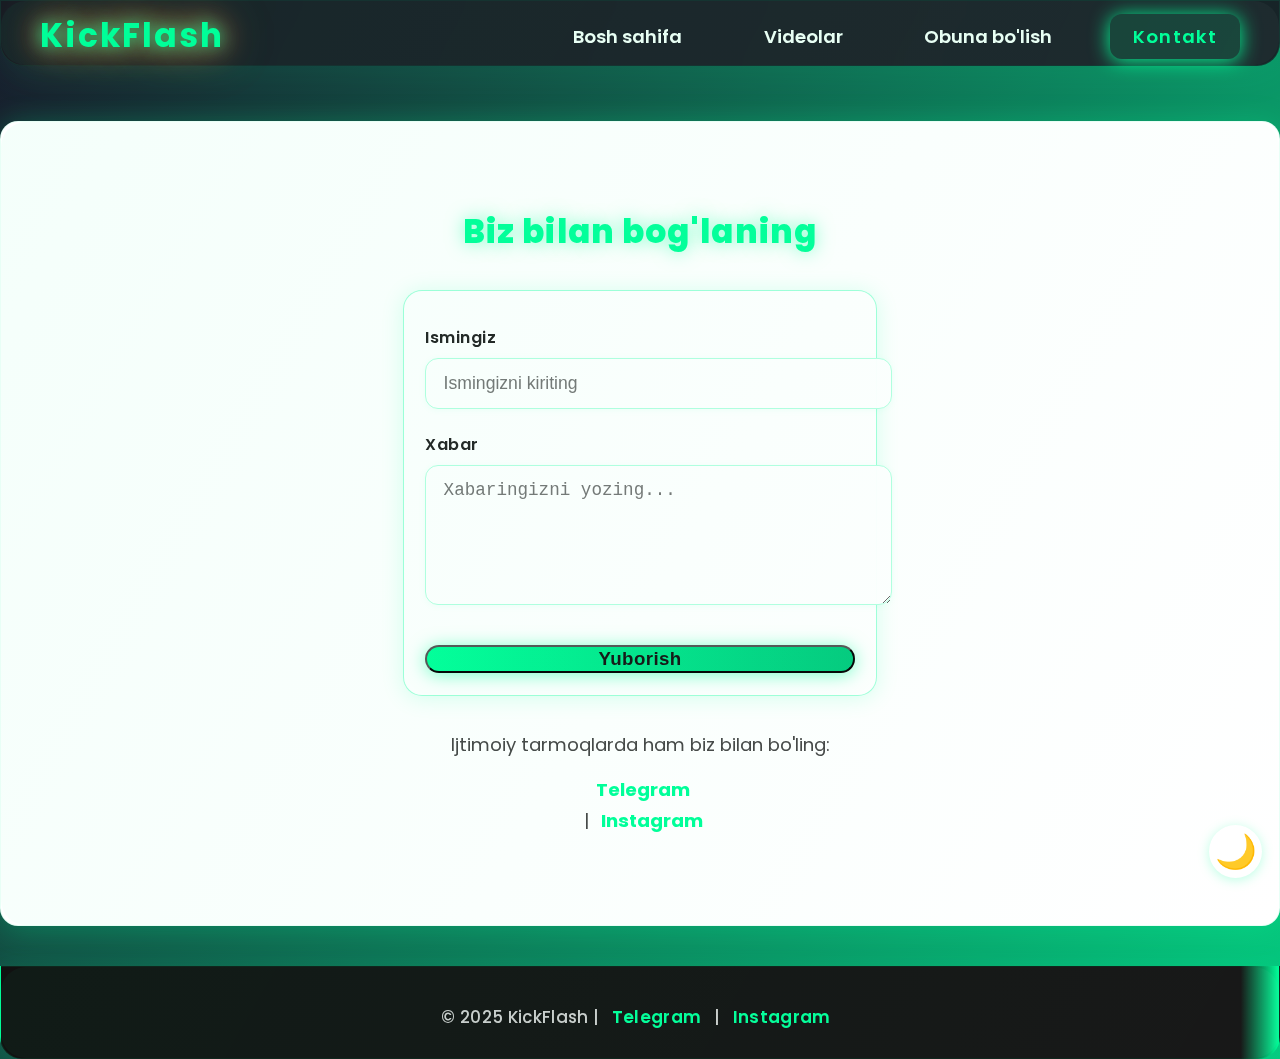
<file: kontakt.html>
<!DOCTYPE html>
<html lang="uz">
<head>
  <meta charset="UTF-8">
  <meta name="viewport" content="width=device-width, initial-scale=1.0">
  <title>KickFlash - Kontakt</title>
  <link rel="stylesheet" href="style.css">
  <link href="https://fonts.googleapis.com/css2?family=Poppins:wght@400;700&display=swap" rel="stylesheet">
</head>
<body>
  <div id="site-loader">
    <div class="loader-logo"></div>
    <div class="loader-spin"></div>
  </div>
  <div id="site-toast"></div>
  <button id="theme-toggle" aria-label="Tungi/yorug‘ rejim"><span>🌙</span></button>
  <button id="scroll-up" aria-label="Yuqoriga qaytish">↑</button>
  <header class="main-header glassy">
    <div class="container header__container">
      <a href="index.html" class="logo neon">KickFlash</a>
      <nav class="nav" aria-label="Sayt navigatsiyasi">
        <ul>
          <li><a href="index.html" class="nav__link">Bosh sahifa</a></li>
          <li><a href="videolar.html" class="nav__link">Videolar</a></li>
          <li><a href="obuna.html" class="nav__link">Obuna bo'lish</a></li>
          <li><a href="kontakt.html" class="nav__link nav__link--active">Kontakt</a></li>
        </ul>
        <button class="nav__toggle" aria-label="Navigatsiyani ochish" aria-expanded="false"><span>≡</span></button>
      </nav>
    </div>
  </header>
  <section class="contact glassy">
    <div class="container">
      <h2 class="contact-title">Biz bilan bog'laning</h2>
      <form action="#" method="post" class="contact-form" autocomplete="off">
        <div class="form-group">
          <label for="name">Ismingiz</label>
          <input type="text" id="name" name="name" placeholder="Ismingizni kiriting" required>
        </div>
        <div class="form-group">
          <label for="message">Xabar</label>
          <textarea id="message" name="message" rows="5" placeholder="Xabaringizni yozing..." required></textarea>
        </div>
        <button type="submit" class="btn glow-btn">Yuborish</button>
      </form>
      <div class="social-links">
        <p>Ijtimoiy tarmoqlarda ham biz bilan bo'ling:</p>
        <a href="https://t.me/botirqodirov_iv" target="_blank">Telegram</a> |
        <a href="https://instagram.com/botir_qodirof" target="_blank">Instagram</a>
      </div>
    </div>
  </section>
  <footer class="main-footer glassy">
    <div class="container">
      <p>&copy; 2025 KickFlash | <a href="https://t.me/botirqodirov_iv" target="_blank">Telegram</a> | <a href="https://instagram.com/botir_qodirof" target="_blank">Instagram</a></p>
    </div>
  </footer>
  <script src="script.js"></script>
</body>
</html>
</file>
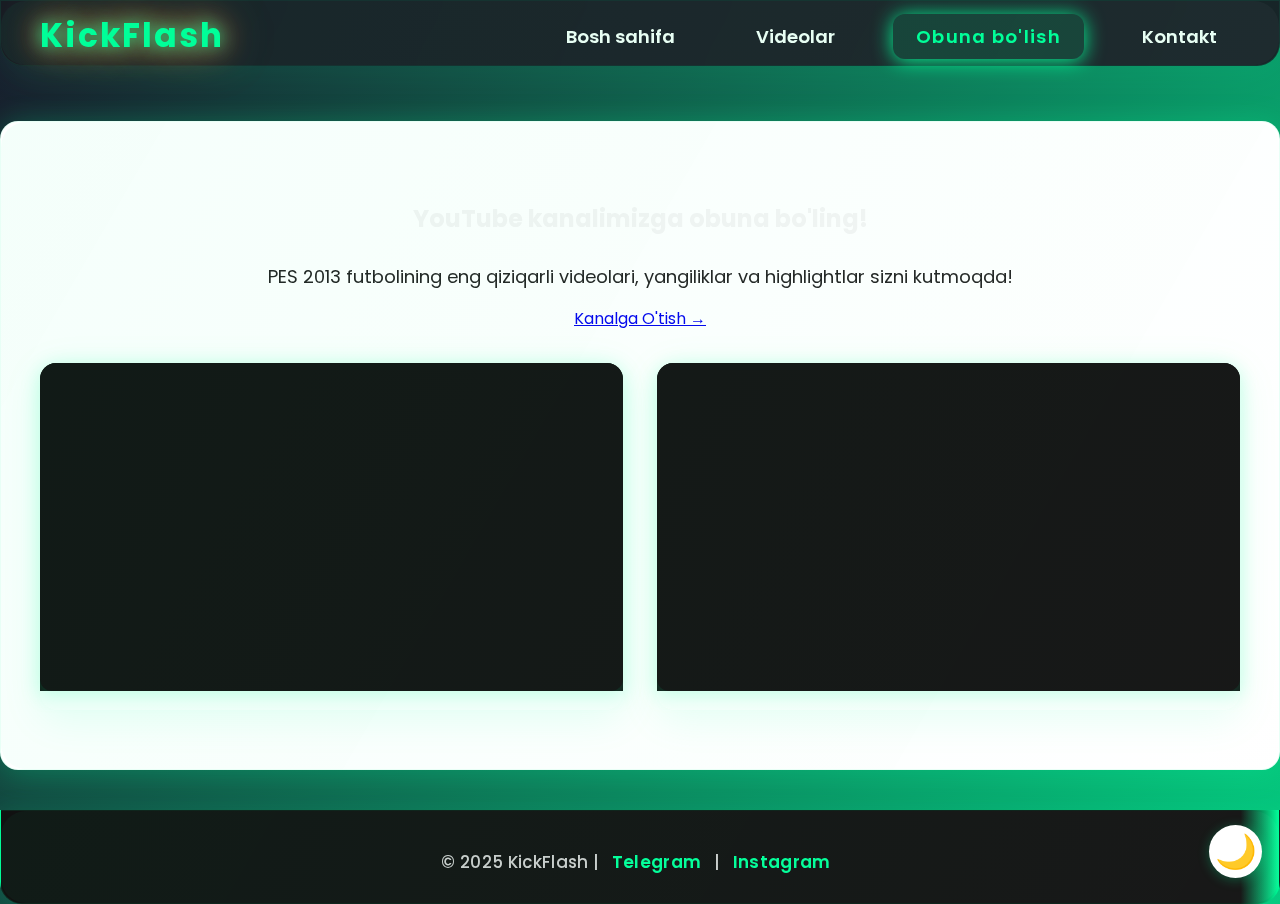
<file: obuna.html>
<!DOCTYPE html>
<html lang="uz">
<head>
  <meta charset="UTF-8">
  <meta name="viewport" content="width=device-width, initial-scale=1.0">
  <title>KickFlash - Obuna bo'lish</title>
  <link rel="stylesheet" href="style.css">
  <link href="https://fonts.googleapis.com/css2?family=Poppins:wght@400;700&display=swap" rel="stylesheet">
</head>
<body>
  <div id="site-loader">
    <div class="loader-logo"></div>
    <div class="loader-spin"></div>
  </div>
  <div id="site-toast"></div>
  <button id="theme-toggle" aria-label="Tungi/yorug‘ rejim"><span>🌙</span></button>
  <button id="scroll-up" aria-label="Yuqoriga qaytish">↑</button>
  <header class="main-header glassy">
    <div class="container header__container">
      <a href="index.html" class="logo neon">KickFlash</a>
      <nav class="nav" aria-label="Sayt navigatsiyasi">
        <ul>
          <li><a href="index.html" class="nav__link">Bosh sahifa</a></li>
          <li><a href="videolar.html" class="nav__link">Videolar</a></li>
          <li><a href="obuna.html" class="nav__link nav__link--active">Obuna bo'lish</a></li>
          <li><a href="kontakt.html" class="nav__link">Kontakt</a></li>
        </ul>
        <button class="nav__toggle" aria-label="Navigatsiyani ochish" aria-expanded="false"><span>≡</span></button>
      </nav>
    </div>
  </header>
  <section class="subscribe glassy">
    <div class="container">
      <h2 class="section-title neon-glow">YouTube kanalimizga obuna bo'ling!</h2>
      <p style="margin: 1.7rem 0 1rem 0; font-size: 1.13rem; color:#222;">
        PES 2013 futbolining eng qiziqarli videolari, yangiliklar va highlightlar sizni kutmoqda!
      </p>
      <a href="https://www.youtube.com/@PES2013Only" class="btn glow-btn" target="_blank">
        Kanalga O'tish <span class="arrow">→</span>
      </a>
      <div class="video-grid" style="margin-top:2rem;">
        <div class="video-item fade-in">
          <div class="video-embed">
            <iframe src="https://www.youtube.com/embed/S_qHCGlKAo0" title="Short 1" loading="lazy" frameborder="0" allowfullscreen></iframe>
          </div>
        </div>
        <div class="video-item fade-in" style="animation-delay: .12s;">
          <div class="video-embed">
            <iframe src="https://www.youtube.com/embed/S_TjH8XmToU" title="Short 2" loading="lazy" frameborder="0" allowfullscreen></iframe>
          </div>
        </div>
      </div>
    </div>
  </section>
  <footer class="main-footer glassy">
    <div class="container">
      <p>&copy; 2025 KickFlash | <a href="https://t.me/botirqodirov_iv" target="_blank">Telegram</a> | <a href="https://instagram.com/botir_qodirof" target="_blank">Instagram</a></p>
    </div>
  </footer>
  <script src="script.js"></script>
</body>
</html>
</file>
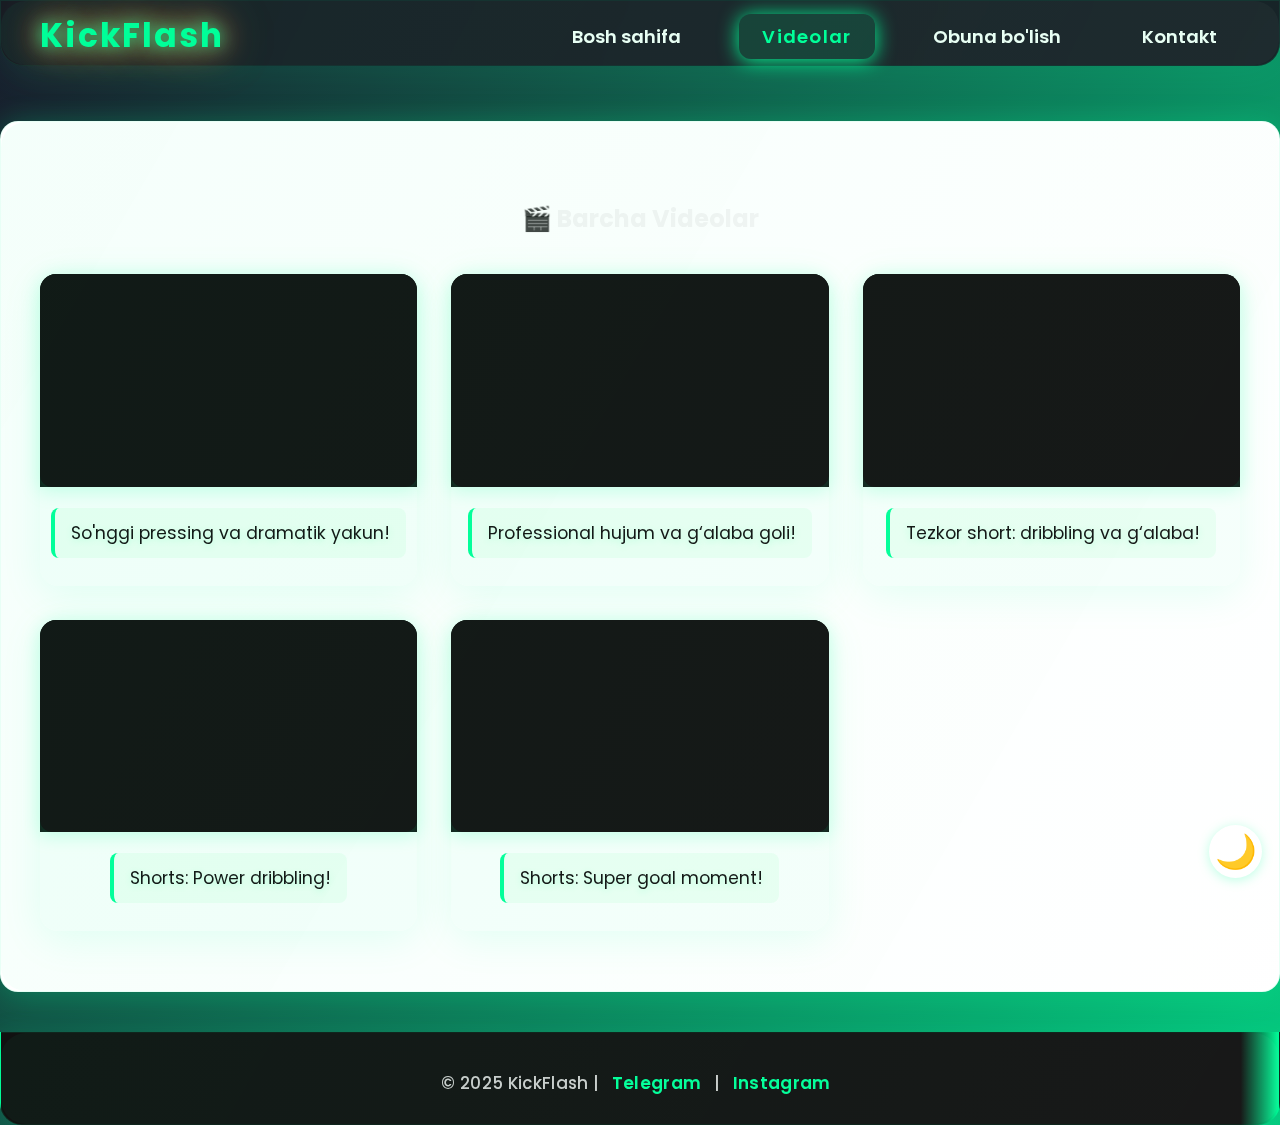
<file: videolar.html>
<!DOCTYPE html>
<html lang="uz">
<head>
  <meta charset="UTF-8">
  <meta name="viewport" content="width=device-width, initial-scale=1.0">
  <title>KickFlash - Videolar</title>
  <link rel="stylesheet" href="style.css">
  <link href="https://fonts.googleapis.com/css2?family=Poppins:wght@400;700&display=swap" rel="stylesheet">
</head>
<body>
  <div id="site-loader">
    <div class="loader-logo"></div>
    <div class="loader-spin"></div>
  </div>
  <div id="site-toast"></div>
  <button id="theme-toggle" aria-label="Tungi/yorug‘ rejim"><span>🌙</span></button>
  <button id="scroll-up" aria-label="Yuqoriga qaytish">↑</button>
  <header class="main-header glassy">
    <div class="container header__container">
      <a href="index.html" class="logo neon">KickFlash</a>
      <nav class="nav" aria-label="Sayt navigatsiyasi">
        <ul>
          <li><a href="index.html" class="nav__link">Bosh sahifa</a></li>
          <li><a href="videolar.html" class="nav__link nav__link--active">Videolar</a></li>
          <li><a href="obuna.html" class="nav__link">Obuna bo'lish</a></li>
          <li><a href="kontakt.html" class="nav__link">Kontakt</a></li>
        </ul>
        <button class="nav__toggle" aria-label="Navigatsiyani ochish" aria-expanded="false"><span>≡</span></button>
      </nav>
    </div>
  </header>
  <section class="videos glassy">
    <div class="container">
      <h2 class="section-title neon-glow" style="text-align:center;">🎬 Barcha Videolar</h2>
      <div class="video-grid">
        <div class="video-item fade-in">
          <div class="video-embed">
            <iframe src="https://www.youtube.com/embed/qNlhLY-Ysa8" title="Video 1" loading="lazy" frameborder="0" allowfullscreen></iframe>
          </div>
          <p class="video-caption">So'nggi pressing va dramatik yakun!</p>
        </div>
        <div class="video-item fade-in" style="animation-delay: .08s;">
          <div class="video-embed">
            <iframe src="https://www.youtube.com/embed/grgmpoDRZu0" title="Video 2" loading="lazy" frameborder="0" allowfullscreen></iframe>
          </div>
          <p class="video-caption">Professional hujum va g‘alaba goli!</p>
        </div>
        <div class="video-item fade-in" style="animation-delay: .16s;">
          <div class="video-embed">
            <iframe src="https://www.youtube.com/embed/gKJ8X0WcbJk" title="Short 1" loading="lazy" frameborder="0" allowfullscreen></iframe>
          </div>
          <p class="video-caption">Tezkor short: dribbling va g‘alaba!</p>
        </div>
        <div class="video-item fade-in" style="animation-delay: .24s;">
          <div class="video-embed">
            <iframe src="https://www.youtube.com/embed/S_qHCGlKAo0" title="Short 2" loading="lazy" frameborder="0" allowfullscreen></iframe>
          </div>
          <p class="video-caption">Shorts: Power dribbling!</p>
        </div>
        <div class="video-item fade-in" style="animation-delay: .32s;">
          <div class="video-embed">
            <iframe src="https://www.youtube.com/embed/S_TjH8XmToU" title="Short 3" loading="lazy" frameborder="0" allowfullscreen></iframe>
          </div>
          <p class="video-caption">Shorts: Super goal moment!</p>
        </div>
      </div>
    </div>
  </section>
  <footer class="main-footer glassy">
    <div class="container">
      <p>&copy; 2025 KickFlash | <a href="https://t.me/botirqodirov_iv" target="_blank">Telegram</a> | <a href="https://instagram.com/botir_qodirof" target="_blank">Instagram</a></p>
    </div>
  </footer>
  <script src="script.js"></script>
</body>
</html>
</file>
<file: style.css>
:root {
  --primary: #00ff99;
  --secondary: #00c97c;
  --accent: #da291c;
  --dark: #141824;
  --glass: rgba(255,255,255,0.11);
  --glass-dark: rgba(25,28,36,0.93);
  --shadow: 0 2px 30px #00ff9930, 0 8px 40px #00ff991a;
}
body {
  font-family: 'Poppins',sans-serif;
  background: linear-gradient(120deg,#181c2c 0%,#00ff99 130%);
  color: #f4f4f4;
  margin: 0;
  min-height: 100vh;
  overflow-x: hidden;
  scroll-behavior: smooth;
  transition: background 0.7s cubic-bezier(.25,.8,.25,1);
}
body.dark {
  background: linear-gradient(120deg,#10131c 0%,#0a1d14 120%);
  color: #daf5e9;
}
body.dark .main-header, body.dark .glassy { background: var(--glass-dark)!important; color: #e4ffe4!important;}
body.dark .videos, body.dark .contact, body.dark .subscribe { background: rgba(30,32,36,0.91)!important;}
body.dark .team-modal-content { background: rgba(40,40,52,0.93)!important; }

.container { max-width: 1200px; margin: 0 auto; padding: 0 1.2rem;}

.glassy {
  background: var(--glass);
  box-shadow: var(--shadow);
  backdrop-filter: blur(14px);
  border-radius: 25px;
  border: 1.7px solid rgba(0,255,153,0.09);
  position: relative;
}
.glassy::before {
  content: "";
  position: absolute;
  inset: 0;
  border-radius: 25px;
  pointer-events: none;
  background: linear-gradient(120deg,rgba(0,255,153,0.07) 0%,rgba(255,255,255,0.05) 100%);
  opacity: 0.6;
  z-index: 0;
}

/* HEADER */
.main-header {
  position: sticky;
  top: 0; z-index: 100;
  background: var(--glass-dark);
  box-shadow: 0 4px 42px #00ff991a;
  border-radius: 0 0 23px 23px;
  margin-bottom: 20px;
  animation: fadeInDown 1s cubic-bezier(.37,1.42,.47,1);
  padding: 0.7rem 0 0.3rem 0;
}
.header__container { display: flex; align-items: center; justify-content: space-between;}
.logo {
  font-size: 2.05rem;
  font-weight: 700;
  color: var(--primary);
  letter-spacing: 2px;
  text-shadow: 0 0 18px var(--primary), 0 0 44px var(--secondary);
  text-decoration: none;
  filter: drop-shadow(0 0 12px var(--accent));
  transition: color 0.19s;
  user-select: none;
}
.logo:hover { color: var(--accent);}
.nav ul {
  display: flex;
  gap: 2.2rem;
  list-style: none;
  margin: 0; padding: 0;
}
.nav__link {
  color: #e8fff4;
  padding: 10px 23px;
  border-radius: 12px;
  font-weight: 600;
  font-size: 1.13rem;
  text-decoration: none;
  background: none;
  transition: background 0.18s, color 0.18s, box-shadow 0.18s, letter-spacing 0.16s;
  position: relative;
  z-index: 1;
}
.nav__link:hover, .nav__link--active {
  color: var(--primary);
  background: rgba(0,255,153,0.13);
  box-shadow: 0 2px 20px var(--primary);
  letter-spacing: 1.3px;
}
.nav__toggle {
  display: none;
  background: none;
  border: none;
  font-size: 2.2rem;
  color: var(--primary);
  cursor: pointer;
}
@media (max-width: 700px) {
  .nav ul { display: none; flex-direction: column; align-items: center; gap: 1.3rem; position: absolute; right: 8px; top: 65px; background: #10151eeb; border-radius: 14px; z-index: 100; padding: 21px 25px;}
  .nav.open ul { display: flex;}
  .nav__toggle { display: block; }
}

/* HERO SECTION */
.hero-section {
  min-height: 70vh;
  display: flex;
  align-items: center;
  position: relative;
  overflow: hidden;
  margin-bottom: 16px;
}
.hero-bg {
  position: absolute; left: 0; top: 0; width: 100vw; height: 100%;
  background: radial-gradient(circle at 60% 18%,#00ff99cc 0%,transparent 70%),radial-gradient(circle at 17% 80%,#da291ccc 0%,transparent 65%);
  opacity: 0.14;
  z-index: 0;
  filter: blur(10px);
  animation: moveBg 8s infinite alternate;
  will-change: background-position;
}
@keyframes moveBg {0% { background-position: 64% 22%, 22% 80%;} 100% { background-position: 52% 18%, 12% 90%;}}
.hero-content {
  display: flex; align-items: center; justify-content: space-between;
  min-height: 60vh; z-index: 1; position: relative; gap: 38px;
}
.hero-text { max-width: 555px; z-index: 2; animation: fadeInUp 1.05s;}
.hero-title {
  font-size: 2.85rem; color: var(--primary); margin-bottom: 18px;
  text-shadow: 0 0 20px var(--primary), 0 0 60px #fff, 0 0 34px #00c97c;
  animation: glow 1.7s infinite alternate;
  font-weight: 800;
  letter-spacing: 0.03em;
}
@keyframes glow {from { text-shadow: 0 0 20px var(--primary), 0 0 58px #fff;} to { text-shadow: 0 0 36px #fff, 0 0 66px var(--primary);}}
.hero-subtitle {
  font-size: 1.22rem; margin-bottom: 33px; color: #eafff1;
  text-shadow: 0 0 9px #00ff999a;
  font-weight: 500;
}
.hero-btn {
  display: inline-block; font-size: 1.13rem; font-weight: 700;
  background: linear-gradient(90deg, #00ff99 0%, #00c97c 100%);
  color: #0e1017; padding: 15px 50px; border-radius: 17px; text-decoration: none;
  box-shadow: 0 2px 24px #00ff9970; letter-spacing: 1.2px; border: none;
  transition: background 0.22s, color 0.21s, transform 0.22s, box-shadow 0.23s;
  cursor: pointer; position: relative; z-index: 2;
  animation: btn-pop-in 1.1s cubic-bezier(.5,1.3,.6,1);
  overflow: hidden;
}
.hero-btn::before {
  content: "";
  position: absolute;
  inset: 0;
  border-radius: 17px;
  background: radial-gradient(circle at 50% 50%, #00ff99 0%, transparent 80%);
  opacity: 0.16;
  z-index: -1;
  pointer-events: none;
  transition: opacity 0.22s;
}
.hero-btn:hover, .hero-btn:focus {
  background: linear-gradient(90deg,#00c97c 0%,#00ff99 100%);
  color: #fff;
  transform: scale(1.08) translateY(-2px);
  box-shadow: 0 7px 34px #00ff99b8, 0 1px 9px #00c97c99;
}
.hero-btn:active { transform: scale(0.97);}
.hero-btn:hover::before, .hero-btn:focus::before {
  opacity: 0.33;
  background: radial-gradient(circle at 55% 45%, #00ff99 0%, #da291c 32%, transparent 85%);
}
@keyframes fadeInUp {from {opacity: 0; transform: translateY(30px);} to {opacity: 1; transform: translateY(0);}}
@keyframes fadeInDown {from {opacity: 0; transform: translateY(-30px);} to {opacity: 1; transform: translateY(0);}
}
@keyframes btn-pop-in { 0% { transform: scale(0.7); opacity: 0; } 90% { transform: scale(1.13); opacity: 1; } 100% { transform: scale(1); } }

/* VIDEOLAR, GRID, KARTALAR VA BOSHQA BLOKLAR */
.videos, .subscribe, .contact { margin: 55px 0 40px 0; padding: 3.7rem 1rem; border-radius: 18px; background: #fff; text-align: center; box-shadow: var(--shadow);}
.video-grid { display: grid; grid-template-columns: repeat(auto-fit,minmax(320px,1fr)); gap: 34px; margin-top: 2.4rem;}
.video-item { display: flex; flex-direction: column; align-items: center; background: rgba(0,255,153,0.03); border-radius: 18px; box-shadow: 0 8px 40px #00ff991a; padding-bottom: 11px; animation: fadeInUp 1s; transition: transform 0.19s, box-shadow 0.18s, background 0.18s; cursor: pointer;}
.video-item:hover { transform: scale(1.04) translateY(-4px); background: rgba(0,255,153,0.11); box-shadow: 0 2px 30px #00ff99cc;}
.video-embed, .video-item iframe { width: 100%; min-height: 190px; aspect-ratio: 16/9; background: #111; border-radius: 16px 16px 0 0; overflow: hidden; margin-bottom: 0.5rem; box-shadow: 0 3px 19px #00ff9938;}
.video-item iframe { border-radius: 12px;}
.video-caption { font-size: 1.09rem; color: #111; margin-top: 0.8rem; text-align: center; text-shadow: 0 2px 7px #00ff993b; background: #eafff3; border-left: 4px solid #00ff99; padding: 0.75rem 1rem; border-radius: 8px; animation: fadeIn 0.6s;}

/* CONTACT SECTION MODERN UX */
.contact-title {
  font-size: 2.05rem;
  color: var(--primary);
  text-shadow: 0 0 18px #00ff9980, 0 0 14px #fff;
  margin-bottom: 34px;
  font-weight: 800;
  letter-spacing: 1.1px;
  animation: glow 1.5s infinite alternate;
}
.contact-form {
  background: rgba(255,255,255,0.08);
  border-radius: 19px;
  padding: 2.1rem 1.3rem 1.4rem 1.3rem;
  box-shadow: 0 2px 22px #00ff992a;
  max-width: 430px;
  margin: 0 auto 2.1rem auto;
  animation: popIn 1.1s cubic-bezier(.5,1.2,.3,1);
  border: 1.2px solid #00ff9960;
}
.contact-form .form-group {
  text-align: left;
  margin-bottom: 1.4rem;
}
.contact-form label {
  font-weight: 600;
  color: #222;
  margin-bottom: 0.32rem;
  display: block;
  letter-spacing: 0.5px;
}
.contact-form input,
.contact-form textarea {
  width: 100%;
  padding: 0.89rem 1.1rem;
  border: 1.3px solid #b2ffe0;
  border-radius: 13px;
  font-size: 1.1rem;
  background: rgba(255,255,255,0.97);
  margin-top: 0.18rem;
  transition: border 0.22s, box-shadow 0.21s, background 0.14s;
  color: #181c2c;
  outline: none;
  box-shadow: 0 1px 7px #00ff9910;
}
.contact-form input:focus,
.contact-form textarea:focus {
  border: 2px solid var(--primary);
  box-shadow: 0 0 15px #00ff998a;
  background: #e8fcf3;
}
.contact-form textarea {
  resize: vertical;
  min-height: 110px;
  max-height: 340px;
}
.contact-form .btn {
  width: 100%;
  margin-top: 10px;
  font-size: 1.17rem;
  border-radius: 14px;
  font-weight: 700;
  letter-spacing: 0.4px;
  background: linear-gradient(90deg,#00ff99 0%,#00c97c 100%);
  color: #121212;
  box-shadow: 0 2px 18px #00ff9988;
  transition: background 0.21s,color 0.2s,box-shadow 0.2s,transform 0.14s;
}
.contact-form .btn:hover {
  background: linear-gradient(90deg,#00c97c 0%,#00ff99 100%);
  color: #fff;
  box-shadow: 0 5px 22px #00ff99c0;
  transform: scale(1.04);
}
.social-links {
  margin-top: 2.2rem;
  font-size: 1.14rem;
  color: #444;
  text-align: center;
  animation: fadeIn 2.1s;
}
.social-links a {
  color: var(--primary);
  text-decoration: none;
  font-weight: 700;
  margin: 0 0.4rem;
  position: relative;
  transition: color 0.22s;
}
.social-links a:hover {
  color: var(--accent);
}
.social-links a::after {
  content: '';
  display: block;
  height: 2px;
  width: 0;
  background: linear-gradient(90deg,#00ff99 0%,#00c97c 100%);
  transition: width 0.24s;
  margin: 2px auto 0 auto;
  border-radius: 2px;
}
.social-links a:hover::after {
  width: 90%;
}

/* Universal UI */
#site-loader { position: fixed; z-index: 99999; inset: 0; background: #10151e; display: flex; align-items: center; justify-content: center; flex-direction: column; transition: opacity 0.6s;}
.loader-logo { width: 82px; height: 82px; background: url('https://upload.wikimedia.org/wikipedia/commons/thumb/8/86/Soccer_ball.svg/1200px-Soccer_ball.svg.png') no-repeat center/contain; margin-bottom: 24px; animation: loader-bounce 1.5s infinite;}
.loader-spin { width: 48px; height: 48px; border: 5px solid #00ff9987; border-radius: 50%; border-top: 5px solid #da291c; animation: spin 0.8s linear infinite;}
@keyframes spin { to { transform: rotate(360deg);} }
@keyframes loader-bounce { 0%,100% {transform: translateY(0);} 50% {transform: translateY(-25px);} }
body.loaded #site-loader { opacity: 0; pointer-events: none; }
#theme-toggle { position: fixed; right: 18px; bottom: 22px; z-index: 1999; background: #fff; border-radius: 50%; border: none; box-shadow: 0 2px 12px #00ff9944; width: 53px; height: 53px; cursor: pointer; font-size: 2.1rem; color: #00ff99; transition: background 0.2s;}
#theme-toggle:hover { background: #181818; color: #fff; }
#scroll-up { position: fixed; right: 22px; bottom: 88px; z-index: 1999; background: #00ff99; color: #10151e; border: none; border-radius: 50%; width: 48px; height: 48px; font-size: 2rem; cursor: pointer; box-shadow: 0 2px 12px #00ff9940; opacity: 0; pointer-events: none; transition: opacity 0.22s;}
#scroll-up.show { opacity: 1; pointer-events: all; }
#site-toast { position: fixed; left: 50%; bottom: 32px; transform: translateX(-50%); min-width: 240px; max-width: 95vw; z-index: 2999; background: #00ff99; color: #10151e; padding: 15px 32px; border-radius: 20px; box-shadow: 0 6px 32px #00ff991a; font-weight: 700; font-size: 1.1rem; opacity: 0; pointer-events: none; transition: opacity 0.3s;}
#site-toast.show { opacity: 1; pointer-events: all;}
footer, .main-footer { background: linear-gradient(90deg,#111 97%,#00ff99 100%); color: #ccc; text-align: center; padding: 1.3rem 0 0.7rem 0; margin-top: 2rem; border-radius: 0 0 22px 22px; box-shadow: 0 -2px 22px #00ff991a; font-weight: 500; font-size: 1.05rem; letter-spacing: .02em; animation: fadeInUp 1.1s;}
footer a, .main-footer a { color: #00ff99; text-decoration: none; margin: 0 0.5rem; font-weight: 600; transition: color 0.16s;}
footer a:hover, .main-footer a:hover { color: #00c97c; }
@media (max-width: 900px) {
  .hero-content { flex-direction: column; gap: 42px;}
}
@media (max-width: 600px) {
  .container { padding: 0 0.2rem;}
  .section-title { font-size: 1.3rem;}
}
</file>
